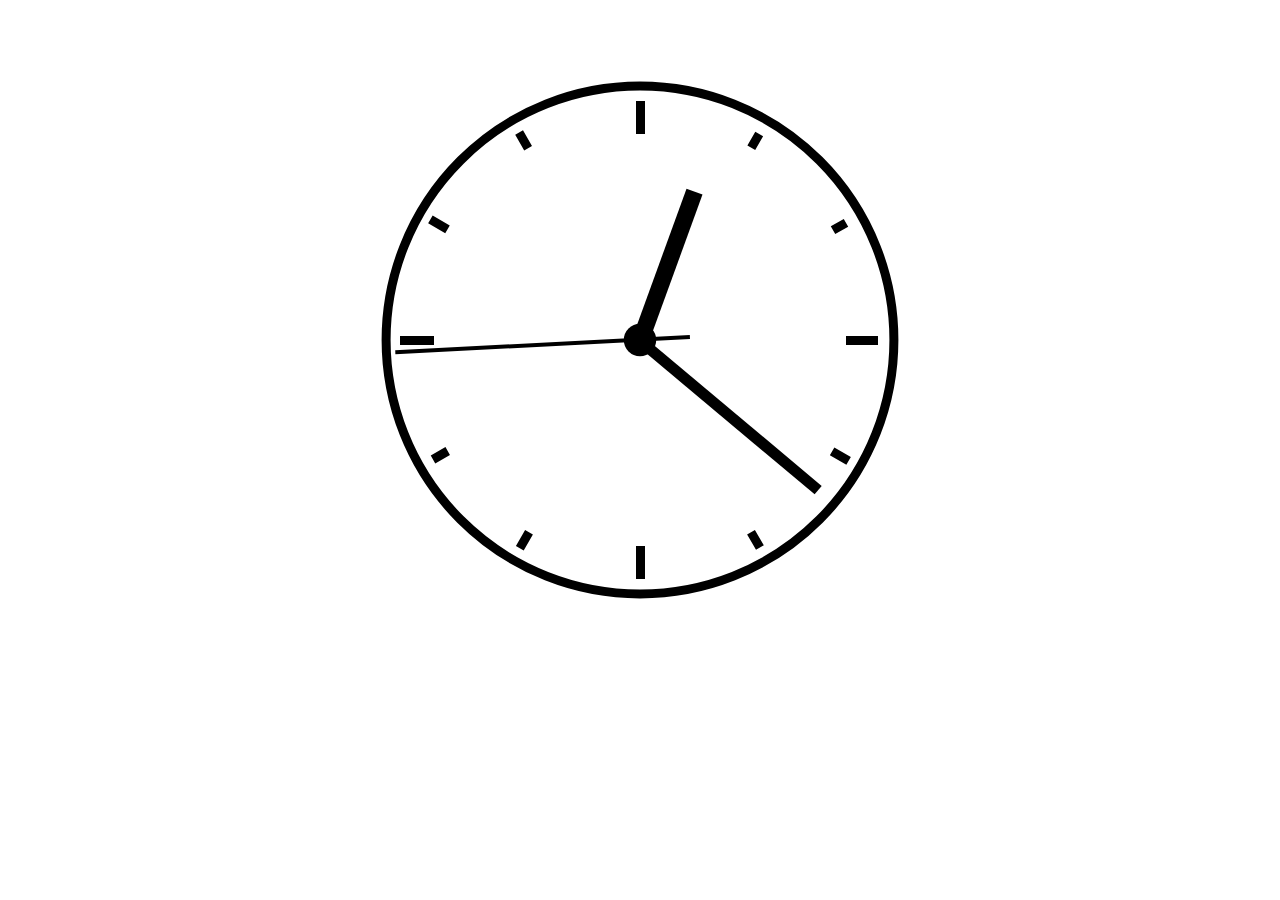
<file: Analog Clock/index.html>
<!DOCTYPE html>
<html lang="en-US">

<head>
    <meta charset="UTF-8">
    <meta name="viewport" content="width=device-width, initial-scale=1">
    <title>A Digital Analog Clock</title>
    <link rel="stylesheet" href="style.css" type="text/css" media="all">
    <script src="script.js" defer></script>
</head>

<body>
<main class="main">
    <div class="clockbox">
        <svg id="clock" xmlns="http://www.w3.org/2000/svg" width="600" height="600" viewBox="0 0 600 600">
            <g id="face">
                <circle class="circle" cx="300" cy="300" r="253.9"/>
                <path class="hour-marks" d="M300.5 94V61M506 300.5h32M300.5 506v33M94 300.5H60M411.3 107.8l7.9-13.8M493 190.2l13-7.4M492.1 411.4l16.5 9.5M411 492.3l8.9 15.3M189 492.3l-9.2 15.9M107.7 411L93 419.5M107.5 189.3l-17.1-9.9M188.1 108.2l-9-15.6"/>
                <circle class="mid-circle" cx="300" cy="300" r="16.2"/>
            </g>
            <g id="hour">
                <path class="hour-arm" d="M300.5 298V142"/>
                <circle class="sizing-box" cx="300" cy="300" r="253.9"/>
            </g>
            <g id="minute">
                <path class="minute-arm" d="M300.5 298V67"/>
                <circle class="sizing-box" cx="300" cy="300" r="253.9"/>
            </g>
            <g id="second">
                <path class="second-arm" d="M300.5 350V55"/>
                <circle class="sizing-box" cx="300" cy="300" r="253.9"/>
            </g>
        </svg>
    </div><!-- .clockbox -->
</main>

</body>

</html>
</file>
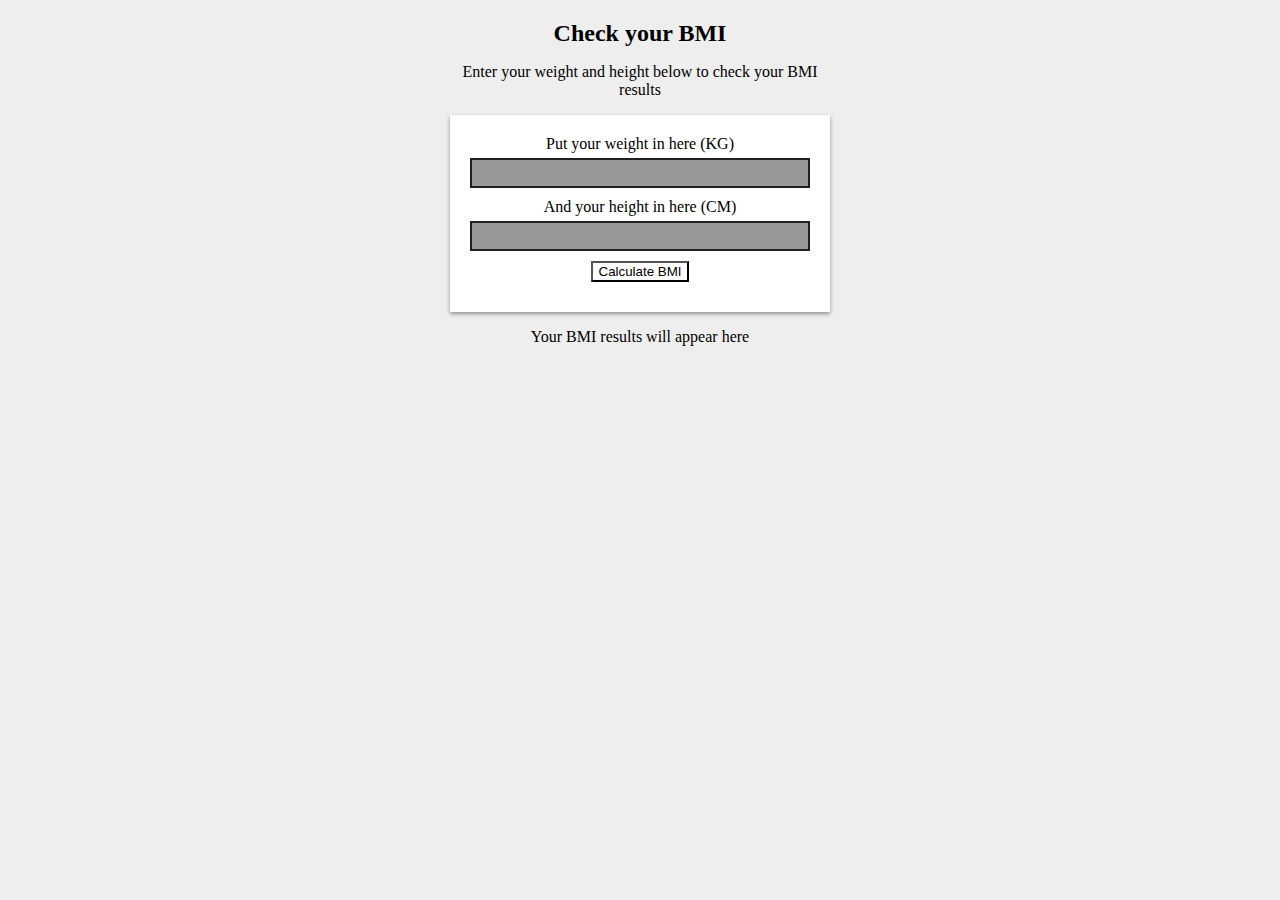
<file: BMI/index.html>
<html>
<head>
	<title>BMI Calculator</title>
	<meta name="viewport" content="width=device-width, initial-scale=1.0, user-scalable=no">
	<link rel="stylesheet" type="text/css" href="stylesheet.css">
	<link href="https://fonts.googleapis.com/css?family=Open+Sans" rel="stylesheet">
</head>
<body>
    <div class="container">
    	<div class="panel">
    		<h2 class="text-center">Check your BMI</h2>
    		
    			<p id="introText" class="text-center">Enter your weight and height below to check your BMI results</p>
    			
    			<form>
    				<div id="weightInput">
    					<p>Put your weight in here (KG)</p>
    		     		<input id="weight" type="number" pattern="[0-9]*" name="a" />
    				</div>
    				<div id="heightInput">
    					<p>And your height in here (CM)</p>
	    				 <input id="height" type="number" pattern="[0-9]*" name="b"/> 
    				</div>
    		     <button type="button" class="btn" onclick="calculate()">Calculate BMI</button>
    		</form>
    		<div id="results" class="text-center">Your BMI results will appear here</div>
    	</div>
    </div>
	<script src="main.js"></script>
</body>
</html>
</file>
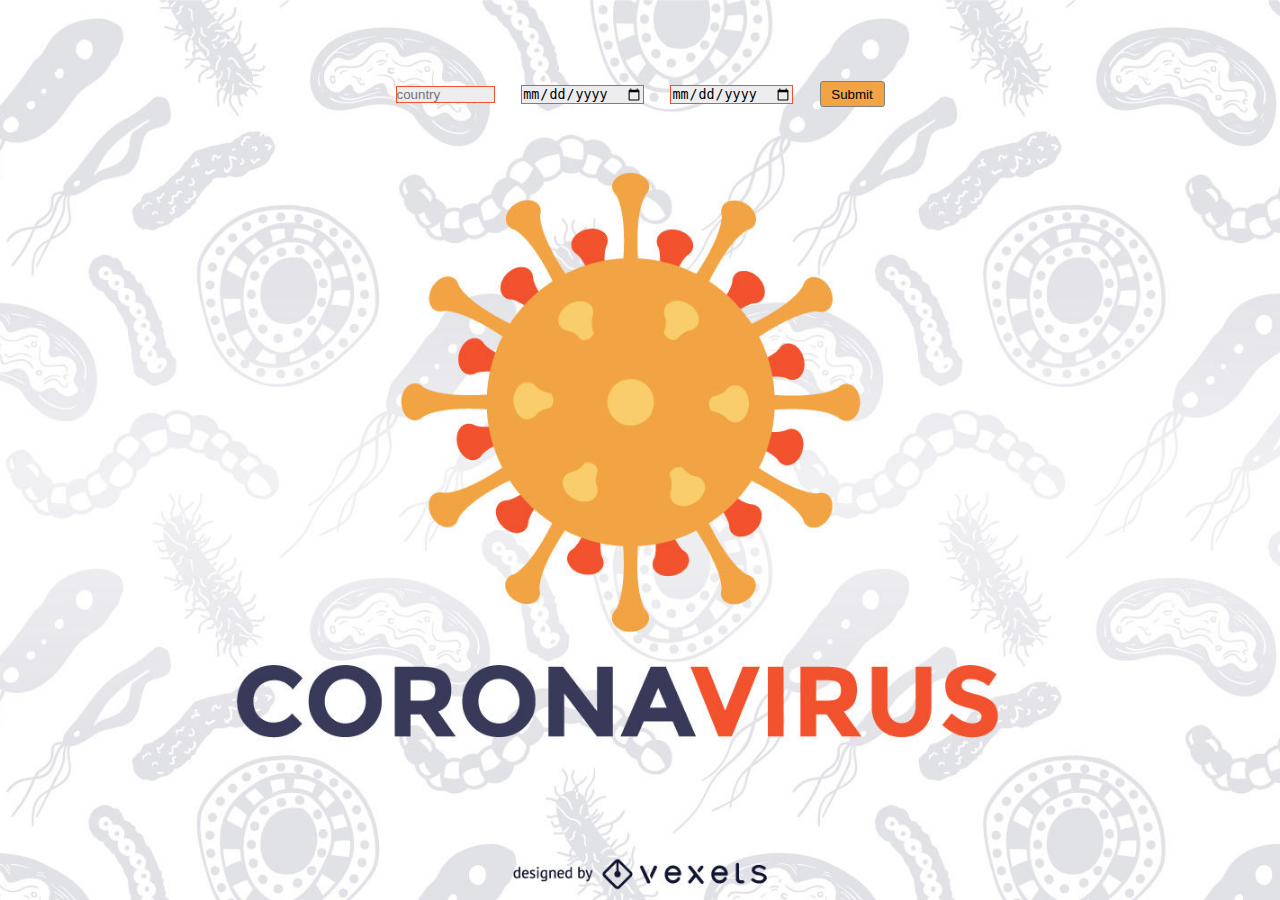
<file: Corona Tracker/index.html>
<!DOCTYPE html>
<html lang="en">
<head>
    <meta charset="UTF-8">
    <meta http-equiv="X-UA-Compatible" content="IE=edge">
    <meta name="viewport" content="width=device-width, initial-scale=1.0">
    <title>𝐂𝐨𝐫𝐨𝐧𝐚 𝐔𝐩𝐝𝐚𝐭𝐞</title>
    <link rel="shortcut icon" href="background/m.png" width="1000px">
    <link rel="stylesheet" href="index.css">
</head>

<body >

    <center>
<div class="container">
    <input type="country" class="a" size="10" placeholder="country" id="country">
    <input type="date" class="a" size="10" id="startdate">
    <input type="date" class="a" size="10" id="enddate">
    <input type="submit" class="a" size="10" placeholder="Submit" id="submit" onclick="save()">
</div>
<br>
<br>
<div id="data">
   
</div>
</center>
<script src="index.js"></script>   
</body>
</html>
</file>
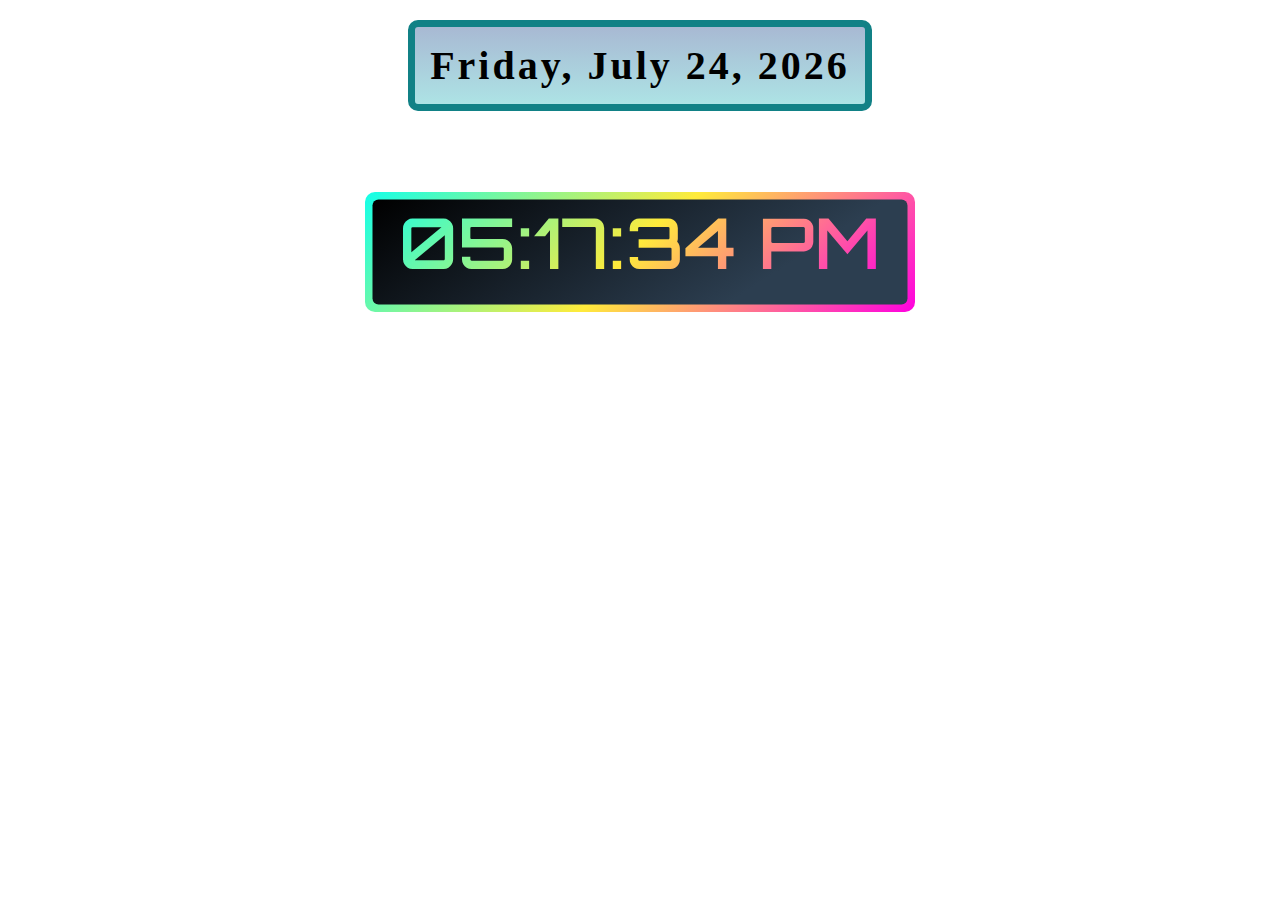
<file: Digital Clock/index.html>
<!DOCTYPE html>
<html lang="en">
  <head>
    <meta charset="utf-8">
    <title>Digital Clock</title>
    <link rel="stylesheet" href="style.css">
  </head>
    <body>
        <!--Display day information e.g Wednesday March 12,2021-->
        <div id="dayIntro">
            <p id="dayName"></p>
        </div>
        <div class="container">
            <!-- Display time -->
            <div class="dispClock">
                <div id="time"></div>
            </div>
        </div>
        <script src="index.js"></script>
    </body>
</html>
</file>
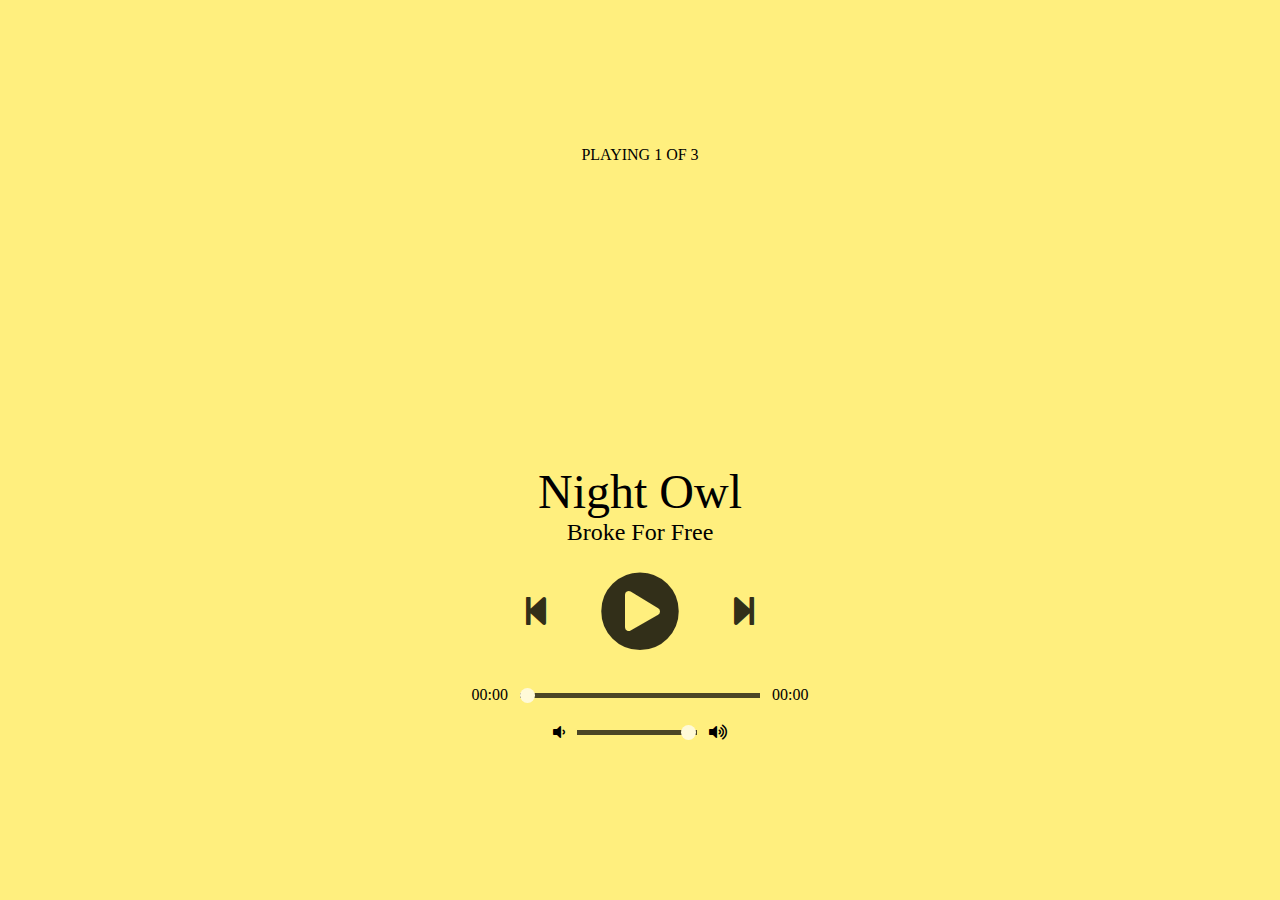
<file: Music Player/index.html>
<!DOCTYPE html>
<html lang="en">
<head>
  <meta charset="UTF-8">
  <meta name="viewport" content="width=device-width, initial-scale=1.0">
  <title>Simple Music Player</title>
  <!-- Load FontAwesome icons -->
  <link rel="stylesheet" href="https://cdnjs.cloudflare.com/ajax/libs/font-awesome/5.13.0/css/all.min.css">

  <!-- Load the custom CSS style file -->
  <link rel="stylesheet" type="text/css" href="style.css">
</head>
<body>
  <div class="player">
    <div class="details">
      <div class="now-playing">PLAYING x OF y</div>
      <div class="track-art"></div>
      <div class="track-name">Track Name</div>
      <div class="track-artist">Track Artist</div>
    </div>
    <div class="buttons">
      <div class="prev-track" onclick="prevTrack()"><i class="fa fa-step-backward fa-2x"></i></div>
      <div class="playpause-track" onclick="playpauseTrack()"><i class="fa fa-play-circle fa-5x"></i></div>
      <div class="next-track" onclick="nextTrack()"><i class="fa fa-step-forward fa-2x"></i></div>
    </div>
    <div class="slider_container">
      <div class="current-time">00:00</div>
      <input type="range" min="1" max="100" value="0" class="seek_slider" onchange="seekTo()">
      <div class="total-duration">00:00</div>
    </div>
    <div class="slider_container">
      <i class="fa fa-volume-down"></i>
      <input type="range" min="1" max="100" value="99" class="volume_slider" onchange="setVolume()">
      <i class="fa fa-volume-up"></i>
    </div>
  </div>

  <!-- Load the main script for the player -->
  <script src="main.js"></script>
</body>
</html>
</file>
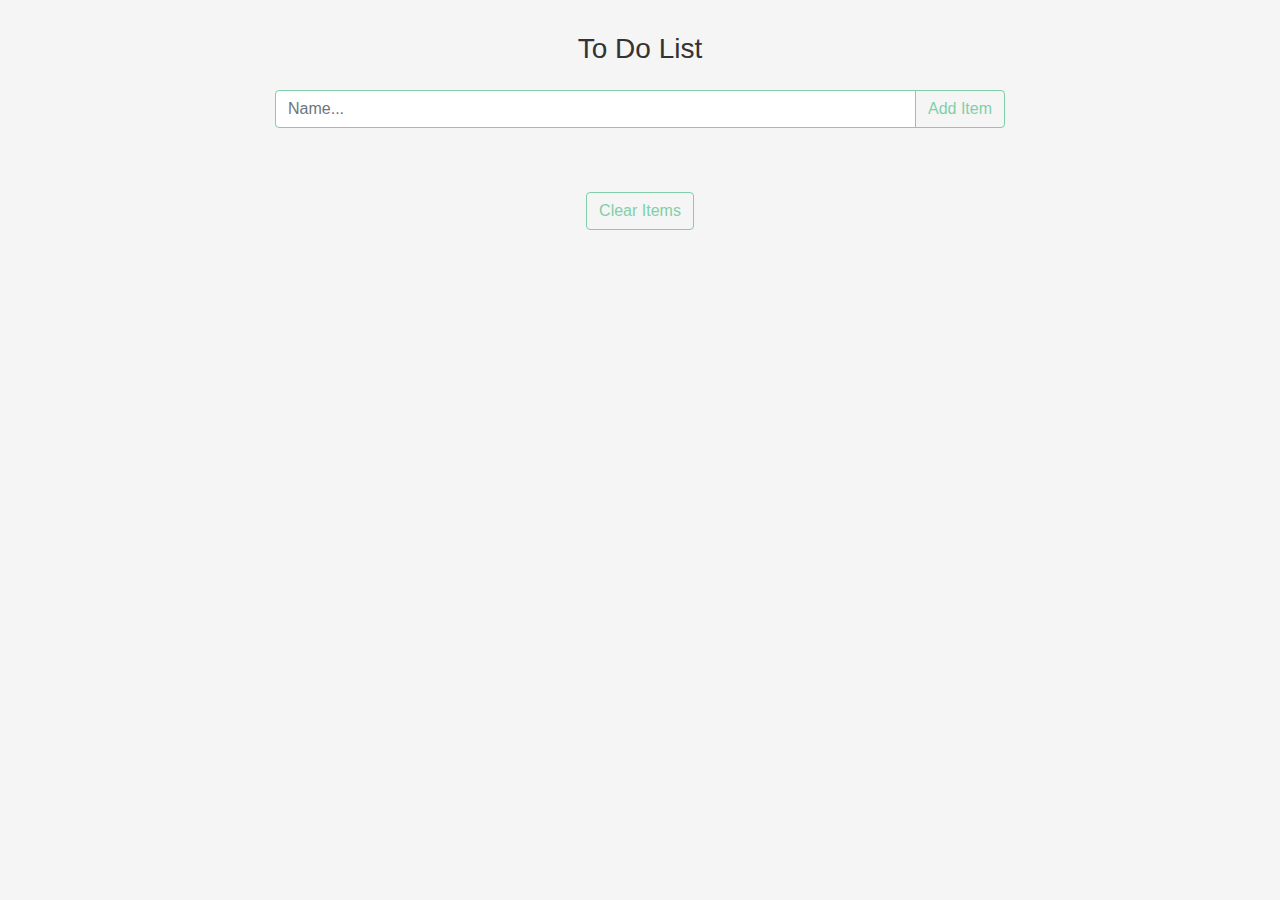
<file: To Do List/index.html>
<!DOCTYPE html>
<html lang="en">

<head>
 <meta charset="UTF-8">
 <meta name="viewport" content="width=device-width, initial-scale=1.0">
 <meta http-equiv="X-UA-Compatible" content="ie=edge">
 <!-- bootstrap css -->
 <link rel="stylesheet" href="css/bootstrap.min.css">
 <!-- main css -->
 <link rel="stylesheet" href="css/main.css">
 <!-- google fonts -->
 <link href="https://fonts.googleapis.com/css?family=Courgette" rel="stylesheet">

 <!-- font awesome -->
 <link rel="stylesheet" href="css/all.css">
 <title>Grocery Item</title>
 <style>
 </style>
</head>

<body>
 <div class="container">
  <div class="row">
   <div class="col mx-auto col-md-8 mt-3 text-center">
    <div class="alert text-capitalize feedback">
     write value for item
    </div>
    <!-- form -->
    <form id="itemForm" class="my-3">
     <h3 class="text-capitalize mb-4">to do list</h3>
     <div class="input-group">
      <input type="text" class="form-control text-capitalize" id="itemInput" placeholder="name...">
      <div class="input-group-append">
       <button class="btn btn-green text-capitalize" type="submit">add item</button>
      </div>
     </div>
    </form>
    <div class="item-container">
     <!-- end of form  -->
     <div class="item-list my-5">
      <!-- single item -->
      <!-- <div class="item my-3">
      <h5 class="item-name text-capitalize">laundry</h5>
      <div class="item-icons">
       <a href="#" class="complete-item mx-2 item-icon"><i class="far fa-check-circle"></i></a>
       <a href="#" class="edit-item mx-2 item-icon"><i class="far fa-edit"></i></a>
       <a href="#" class="delete-item item-icon"><i class="far fa-times-circle"></i></a>
      </div>
     </div> -->
      <!-- end of single item -->
     </div>
     <button type="button" class="btn btn-green my-3 text-capitalize" id="clear-list">clear items</button>
    </div>
   </div>
  </div>
 </div>
 




 <!-- jquery -->
 <script src="js/jquery-3.3.1.min.js"></script>
 <!-- bootstrap js -->
 <script src="js/bootstrap.bundle.min.js"></script>
 <!-- script js -->
 <script src="js/app.js"></script>
</body>

</html>
</file>
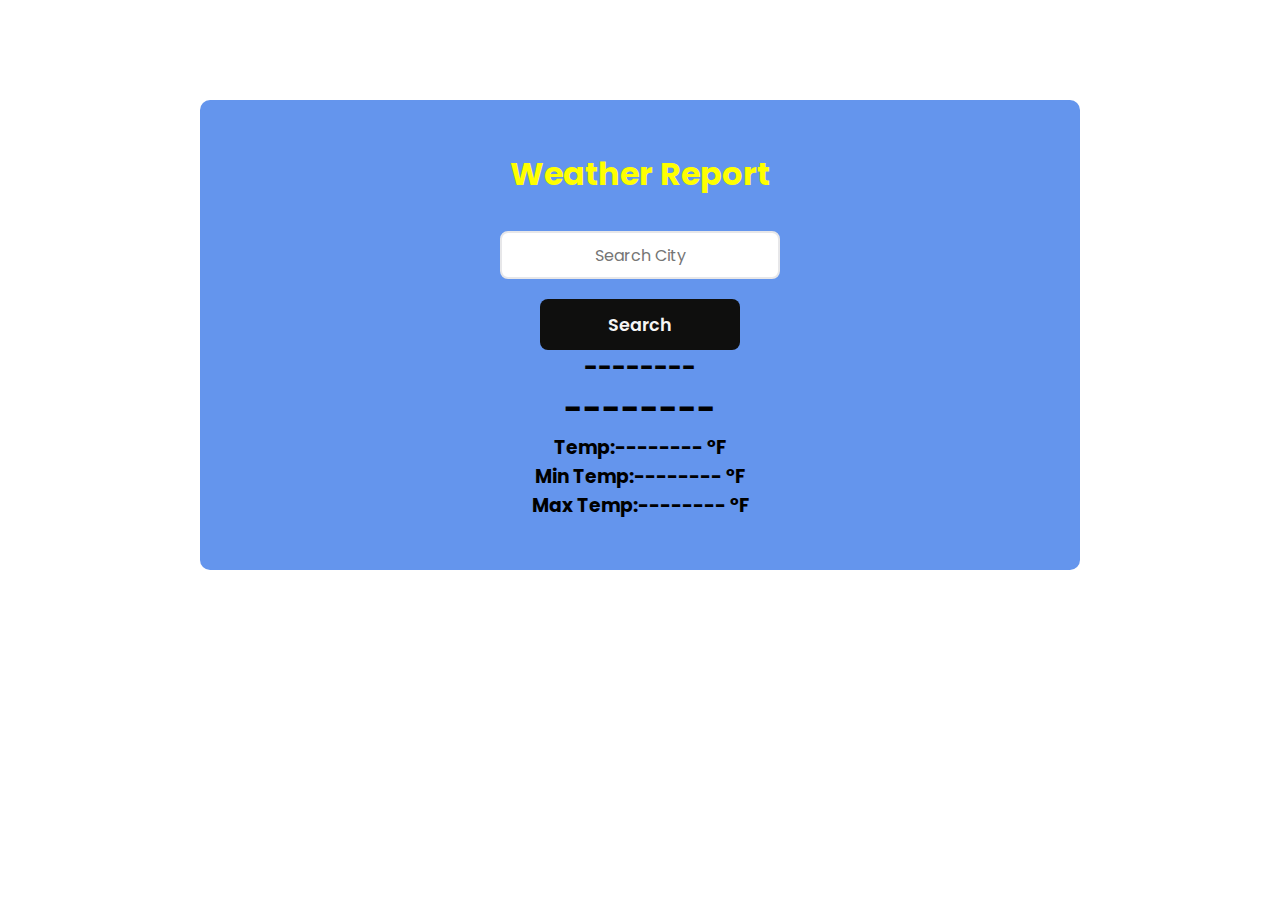
<file: Weather App/index.html>
<!DOCTYPE html>
<html lang="en">
<head>
    <meta charset="UTF-8">
    <meta http-equiv="X-UA-Compatible" content="IE=edge">
    <meta name="viewport" content="width=device-width, initial-scale=1.0">
    <title>Weather App</title>
    <link rel="stylesheet" href="style.css">
    <script src="script.js"></script>
</head>
<body>
    <div class="container">
        <div>
            <h1 id="heading">Weather Report</h1>
            <br/>
            <input type="text" name="" placeholder="Search City" id="city-input">
            <br/>
            <input type="button" onclick="searchCity()" value="Search">
        </div>
        <div class="result">
            <h2 id="city-name">--------</h2>
            <div>
                <h1 id="weather-type">--------</h1>
                <div>
                    <h3>Temp:<span id="temp">--------</span><span> °F</span></h3>
                    <h3>Min Temp:<span id="min-temp">--------</span> °F</h3>
                    <h3>Max Temp:<span id="max-temp">--------</span> °F</h3>
                </div>
            </div>
        </div>
        </div>
    </div>
</body>
</html>
</file>
<file: Analog Clock/style.css>
/* Layout */
.main {
    display: flex;
    padding: 2em;
    height: 90vh;
    justify-content: center;
    align-items: middle;
}

.clockbox,
#clock {
    width: 100%;
}

/* Clock styles */
.circle {
    fill: none;
    stroke: #000;
    stroke-width: 9;
    stroke-miterlimit: 10;
}

.mid-circle {
    fill: #000;
}
.hour-marks {
    fill: none;
    stroke: #000;
    stroke-width: 9;
    stroke-miterlimit: 10;
}

.hour-arm {
    fill: none;
    stroke: #000;
    stroke-width: 17;
    stroke-miterlimit: 10;
}

.minute-arm {
    fill: none;
    stroke: #000;
    stroke-width: 11;
    stroke-miterlimit: 10;
}

.second-arm {
    fill: none;
    stroke: #000;
    stroke-width: 4;
    stroke-miterlimit: 10;
}

/* Transparent box ensuring arms center properly. */
.sizing-box {
    fill: none;
}

/* Make all arms rotate around the same center point. */
/* Optional: Use transition for animation. */
#hour,
#minute,
#second {
    transform-origin: 300px 300px;
    transition: transform .5s ease-in-out;
}
</file>
<file: BMI/stylesheet.css>
body {
    background-color: #eee;
    text-align: center;
}

button {
    background-color: rgba(0,0,0,0);
    outline: none;
}

h2 {
    margin-bottom: 10px;
}

.btn {
    margin-bottom: 10px;
    margin-left: auto;
    margin-right: auto;
    display: block;
}

input {
    width: 100%;
    padding: 5px 14px;
    border: 2px solid #201f1d;
    margin-bottom: 10px;
    background-color: rgba(0,0,0,.4);
    outline: none;
    color: #fff;
    font-size: 14px;
}

input:focus {
    border: 2px solid rgba(0,0,0,.4);
    background-color: rgb(60,60,60);
}

form {
    background-color: #fff;
    padding: 20px;
    color: #000;
    box-shadow: 0 2px 4px 0 rgba(0,0,0,.4);
}

form p {
    margin-bottom: 5px;
}

form p:nth-child(1){
    margin-top: 0;
}

.panel {
    margin-top: 20px;
    float: none;
}

@media (min-width: 768px) {
    .panel {
        width: 50%;
        margin-left: auto;
        margin-right: auto;
    }
}

@media (min-width: 1024px) {
    .panel {
        width: 30%;
        margin-left: auto;
        margin-right: auto;
    }
}
</file>
<file: Corona Tracker/index.css>
.a
{
    margin: 1%;

    
}
a
{
width:100px;
}
*
{
margin:0px;
padding:0px;
}

input
{
border: 1px solid #f2522e;
background-color:#ededef;
}
input:hover
{
border:px solid #383959;
}

input[type=submit]
{
    background-color: #f2a344;
    color: black;
    width: 65px;
    height: 26px;
    border: 1px solid gray;
    border-radius: 3px;
}

#submit:hover
{
    cursor: pointer;
}
body{
    background-image:url(background/m.jpg);
       background-position: center;
       background-attachment: fixed;
       background-size: cover;
        background-repeat: no-repeat;
  color: var(--text_dark);
  padding: 70px;
}
#add
{
    padding: 10px;
    margin: auto;
  width: 40%;
  color: white;
  background-color: #393a59;
  margin-bottom: 20px;
  border: 1px solid #f2522e;
}
@media screen and (max-width: 400px) {
    .a
{
    margin: 1%;
    
}
  }
input {font-weight: 500;}
</file>
<file: Digital Clock/style.css>
/* Google font */
@import url('https://fonts.googleapis.com/css?family=Orbitron');

*{
    margin: 0;
    padding: 0;

  }
  html,body{
    display: grid;
    place-items: center;

  }
  #dayIntro
{
    font-size: 40px;
    font-weight: 600;
    letter-spacing: 3px;
    border: 7px solid rgb(17,129,134);
    border-radius: 10px;
    margin: 20px;
    font-family: 'Times New Roman', Times, serif;
    padding: 15px;
    background: linear-gradient(180deg, #a8b9d3,rgb(173, 227, 229));
}
  .container{
    height: 120px;
    width: 550px;
    position: relative;
    background: linear-gradient(135deg, #14ffe9, #ffeb3b, #ff00e0);
    border-radius: 10px;
    cursor: default;

  }
  .container .dispClock,
  .container {
    position: absolute;
    top: 28%;
    left: 50%;
    transform: translate(-50%, -50%);
  }
  .container .dispClock{
    top: 50%;
    height: 105px;
    width: 535px;
    background: linear-gradient(147deg, #000000 0%, #2c3e50 74%);
    border-radius: 6px;
    text-align: center;
  }
  .dispClock #time{
    line-height: 85px;
    color: #fff;
    font-size: 70px;
    font-weight: 600;
    letter-spacing: 1px;
    font-family: 'Orbitron', sans-serif;
    background: linear-gradient(135deg, #14ffe9, #ffeb3b, #ff00e0);
    -webkit-background-clip: text;
    -webkit-text-fill-color: transparent;

  }
</file>
<file: Music Player/style.css>
body {
  background-color: lightgreen;

  /* Smoothly transition the background color */
  transition: background-color .5s;
}

.player {
  height: 95vh;
  display: flex;
  align-items: center;
  flex-direction: column;
  justify-content: center;
}

.details {
  display: flex;
  align-items: center;
  flex-direction: column;
  justify-content: center;
  margin-top: 25px;
}

.track-art {
  margin: 25px;
  height: 250px;
  width: 250px;
  background-image: url("https://images.pexels.com/photos/262034/pexels-photo-262034.jpeg?auto=compress&cs=tinysrgb&dpr=3&h=750&w=1260");
  background-size: cover;
  border-radius: 15%;
}

.now-playing {
  font-size: 1rem;
}

.track-name {
  font-size: 3rem;
}

.track-artist {
  font-size: 1.5rem;
}

.buttons {
  display: flex;
  flex-direction: row;
  align-items: center;
}

.playpause-track, .prev-track, .next-track {
  padding: 25px;
  opacity: 0.8;

  /* Smoothly transition the opacity */
  transition: opacity .2s;
}

.playpause-track:hover, .prev-track:hover, .next-track:hover {
  opacity: 1.0;
}

.slider_container {
  width: 75%;
  max-width: 400px;
  display: flex;
  justify-content: center;
  align-items: center;
}

/* Modify the appearance of the slider */
.seek_slider, .volume_slider {
  -webkit-appearance: none;
  -moz-appearance: none;
  appearance: none;
  height: 5px;
  background: black;
  opacity: 0.7;
  -webkit-transition: .2s;
  transition: opacity .2s;
}

/* Modify the appearance of the slider thumb */
.seek_slider::-webkit-slider-thumb, .volume_slider::-webkit-slider-thumb {
  -webkit-appearance: none;
  -moz-appearance: none;
  appearance: none;
  width: 15px;
  height: 15px;
  background: white;
  cursor: pointer;
  border-radius: 50%;
}

.seek_slider:hover, .volume_slider:hover {
  opacity: 1.0;
}

.seek_slider {
  width: 60%;
}

.volume_slider {
  width: 30%;
}

.current-time, .total-duration {
  padding: 10px;
}

i.fa-volume-down, i.fa-volume-up {
  padding: 10px;
}

i.fa-play-circle, i.fa-pause-circle, i.fa-step-forward, i.fa-step-backward {
  cursor: pointer;
}
</file>
<file: To Do List/css/main.css>
:root {
  --mainWhite: #f5f5f5;
  --mainGreen: #80cfa9;
  --mainBlack: #333333;
  --mainRed: #d62828;
  --mainBlue: #11b5e4;
}
body {
  background: var(--mainWhite);
  color: #333333;
}
.btn-green {
  border-color: var(--mainGreen);
  background: transparent;
  color: var(--mainGreen);
}
.btn-green:hover {
  background: var(--mainGreen);
  color: var(--mainBlack);
}
.form-control {
  border-color: var(--mainGreen) !important;
}

.feedback {
  display: none;
}
.item {
  display: flex;
  justify-content: space-between;
}
.item-icon {
  font-size: 1.2rem;
  cursor: pointer;
}
.complete-item {
  color: var(--mainGreen);
}
.complete-item:hover {
  color: var(--mainGreen);
}
.edit-item {
  color: var(--mainBlue);
}
.edit-item:hover {
  color: var(--mainBlue);
}
.delete-item {
  color: var(--mainRed);
}
.delete-item:hover {
  color: var(--mainRed);
}
.completed {
  text-decoration: line-through;
  opacity: 0.5;
}
.visibility {
  opacity: 0.5;
}
.showItem {
  display: block;
}
</file>
<file: Weather App/style.css>
@import url('https://fonts.googleapis.com/css2?family=Poppins:wght@300&display=swap');

*{
    margin: 0;
    box-sizing: border-box;
    font-family: Poppins,sans-serif;
    text-align: center;

}
.container{
    background-color: cornflowerblue;
    padding: 50px;
    border-radius: 10px;
    margin: 100px 200px;
}

#heading{
    color: yellow;
}

input[type="text"]
{
    margin-top: 8px;
    height: 3rem;
    width: 280px;
    border-radius: 8px;
    border: 2px solid #E7E7E9;
    outline: none;
    padding: 10px;
    font-size: 16px;
    margin-bottom: 20px;
}

input:focus
{
    background-color: #fff;
    color: #495057;
    border-color: #80bdff;
    outline: 0;
    box-shadow: 0 0 0 0.2rem rgb(0,123,255,25%);
}

input[type="button"]
{
    background-color: #0f0f0e;
    height: 3.2rem;
    width: 200px;
    color: whitesmoke;
    font-size: 1.1rem;
    outline: none;
    border-radius: 8px;
    font-weight: 600;
    border: none;
    cursor: pointer;
}
</file>
